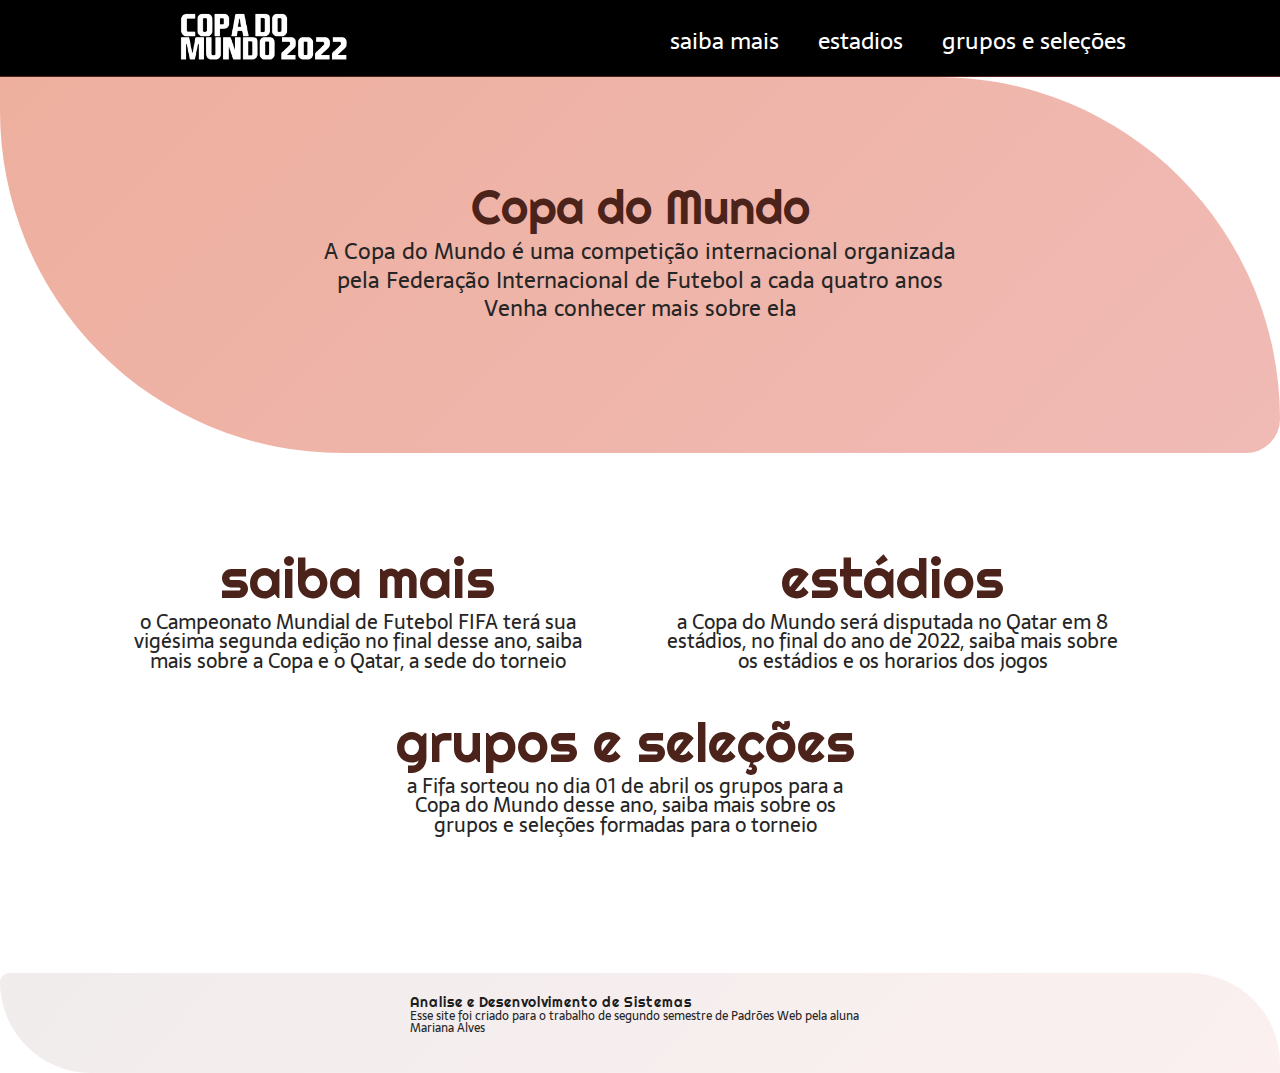
<file: index.html>
<!DOCTYPE html>
<html lang="pt-BR">

    <head>

        <meta charset="UTF-8">
        <meta http-equiv="X-UA-Compatible" content="IE=edge">
        <meta name="viewport" content="width=device-width, initial-scale=1.0">
        <meta name="description" content="Saiba tudo sobre a Copa do Mundo FIFA de 2022">
        

        <title> Copa do mundo: home </title>
        <link rel="stylesheet" type="text/css" href="index.css">

    </head>

    <body>
        
        <header class="cabecalho">

            <a href="index.html"><img class="cabecalho-imagem" src="home.png"></a>

                    <nav class="cabecalho-navegacao">
                        <a class="navegacao-menu" href="sobre.html" target="_self" > saiba mais </a>
                        <a class="navegacao-menu" href="estadios.html" target="_self" > estadios </a>
                        <a class="navegacao-menu" href="selgru.html" target="_self" > grupos e seleções </a> 
                    </nav>


        </header>

        <main class="conteudo">

            <section class="conteudo-extra">

                <div class="conteudo-extra-escrito">
                            <p class="conteudo-extra-escrito-titulo"> Copa do Mundo </p>
                            <p class="conteudo-extra-escrito-paragrafo"> A Copa do Mundo é uma competição internacional organizada pela
                            Federação Internacional de Futebol a cada quatro anos<br>
                            <p class="conteudo-extra-escrito-paragrafo"> Venha conhecer mais sobre ela </p>
                </div>

            </section>

            <br><br><br><br>

            <section class="conteudo-principal">

                <div class="conteudo-principal-escrito">

                        <a class="conteudo-principal-escrito-titulo-index"href="sobre.html" target="_blank" > saiba mais </a>
                        <p class="conteudo-principal-escrito-paragrafo"> o Campeonato Mundial de Futebol FIFA 
                            terá sua vigésima segunda edição no final desse ano, saiba mais sobre a Copa e o Qatar, a sede do torneio

                </div>

                            <div class="conteudo-principal-escrito">

                                <br>
                                <a class="conteudo-principal-escrito-titulo-index" href="estadios.html" target="_blank" > estádios </a>
                                <p class="conteudo-principal-escrito-paragrafo"> a Copa do Mundo será disputada no Qatar em 
                                    8 estádios, no final do ano de 2022, saiba mais sobre os estádios e os horarios dos 
                                    jogos</p> <br>
            
                            </div>   

            </section>

            <br>

            <section class="conteudo-principal">

                <div class="conteudo-principal-escrito">

                        <a class="conteudo-principal-escrito-titulo-index" href="selgru.html" target="_blank" > grupos e seleções </a>
                        <p class="conteudo-principal-escrito-paragrafo"> a Fifa sorteou no dia 01 de abril os grupos para a Copa do Mundo 
                            desse ano, saiba mais sobre os grupos e seleções formadas para o 
                            torneio</p><br> 

                </div>

        </section>

        <br><br><br><br>

        </main>
        
        <footer>

            <section class="conteudo-final-index">

                    <div class="conteudo-final-escrito-index">

                        <p class="conteudo-final-escrito-titulo-index"> Analise e Desenvolvimento de Sistemas </p>
                        <p class="conteudo-final-escrito-paragrafo-index"> Esse site foi criado para o trabalho de segundo semestre de Padrões Web 
                            pela aluna Mariana Alves </p><br>  

                    </div>

            </section>

        </footer>

    </body>

</html>
</file>
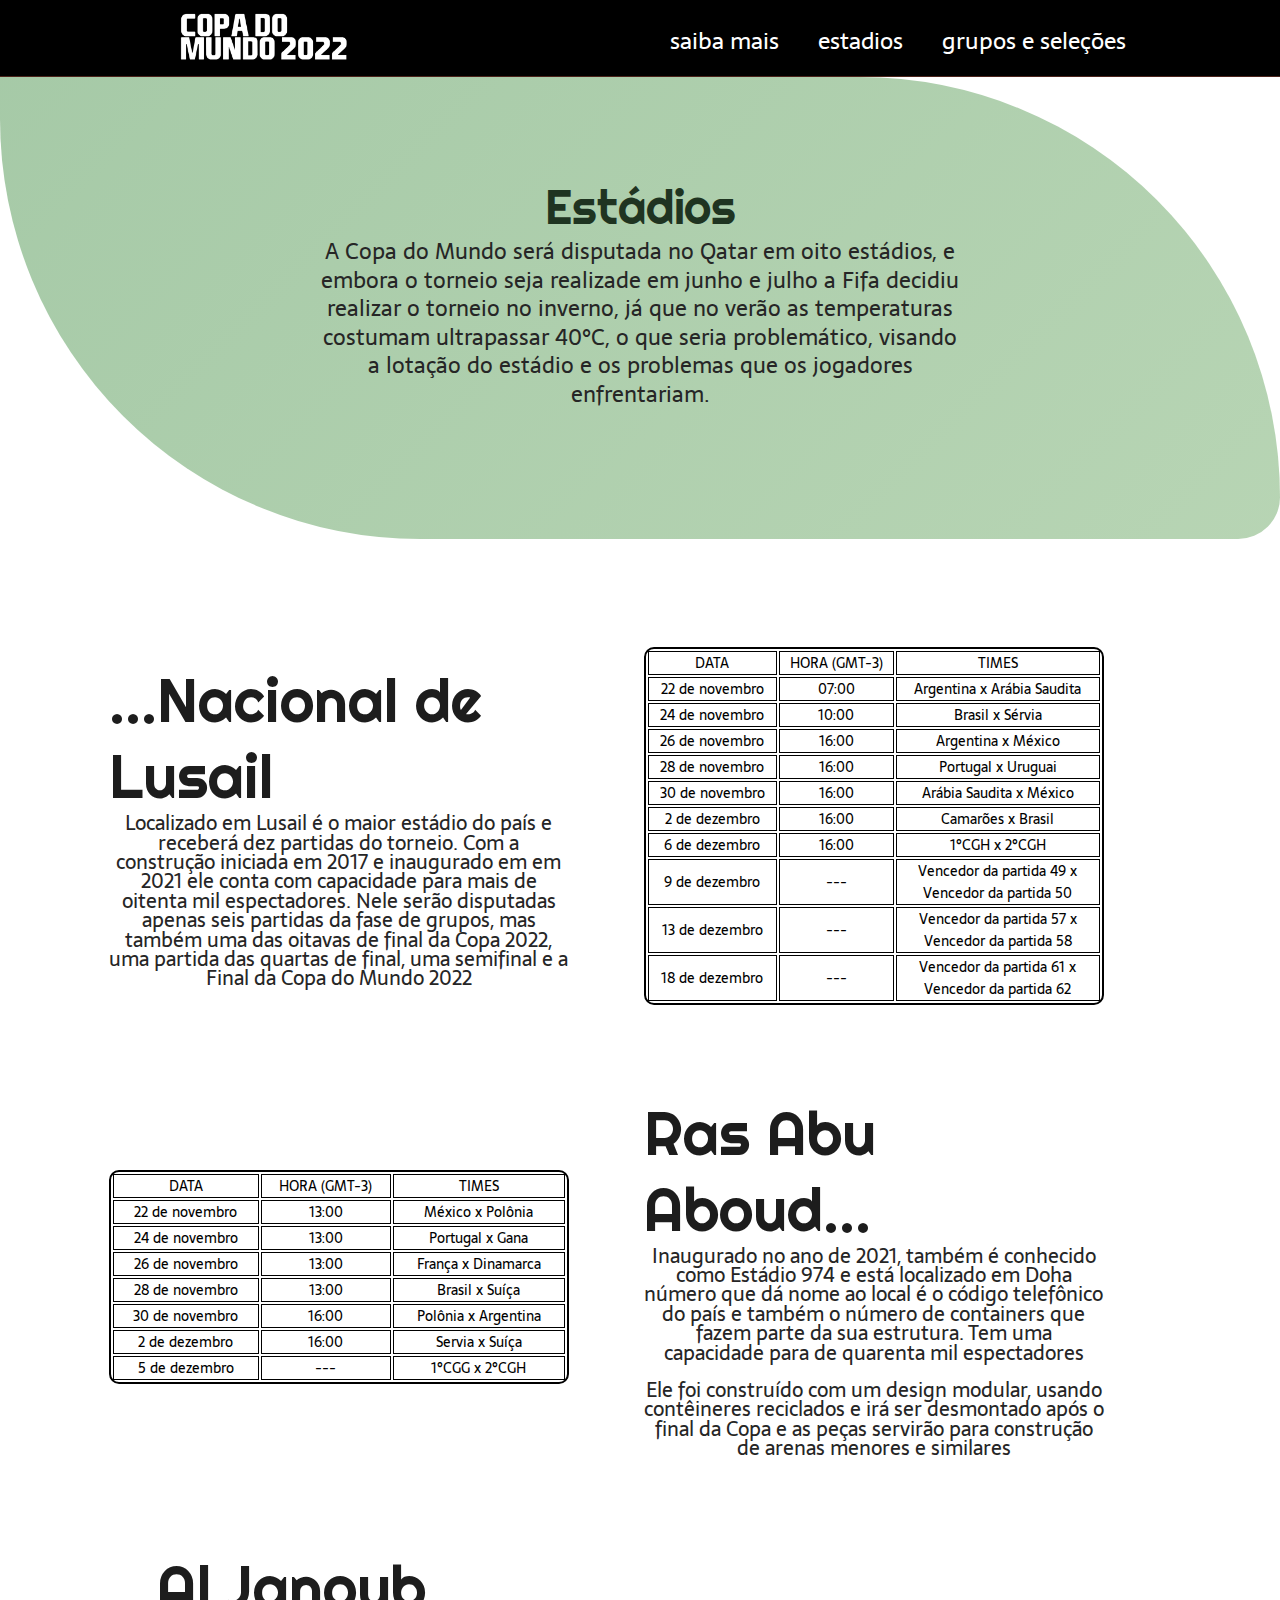
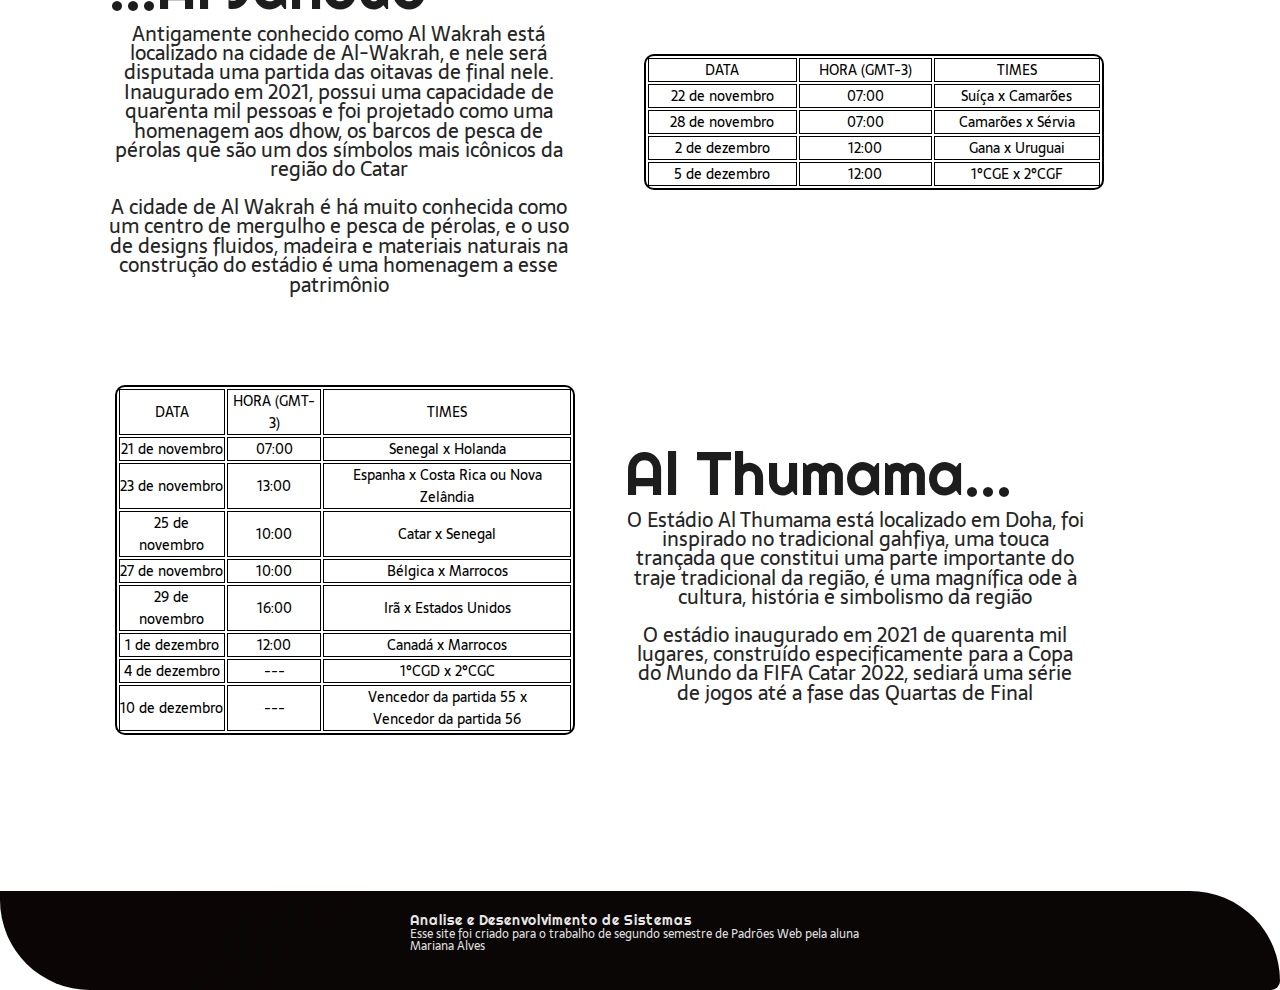
<file: estadios.html>
<!DOCTYPE html>
<html lang="pt-BR">

    <head>

        <meta charset="UTF-8">
        <meta http-equiv="X-UA-Compatible" content="IE=edge">
        <meta name="viewport" content="width=device-width, initial-scale=1.0">
        <meta name="description" content="Saiba tudo sobre a Copa do Mundo FIFA de 2022">
        

        <title> Copa do mundo: estádios </title>
        <link rel="stylesheet" type="text/css" href="index.css">

    </head>

    <body>
        
        <header class="cabecalho">

            <a href="index.html" target="_self"><img class="cabecalho-imagem" src="home.png"></a>

                    <nav class="cabecalho-navegacao">
                        <a class="navegacao-menu" href="sobre.html" target="_self" > saiba mais </a>
                        <a class="navegacao-menu" href="estadios.html" target="_self" > estadios </a>
                        <a class="navegacao-menu" href="selgru.html" target="_self" > grupos e seleções </a> 
                    </nav>


        </header>
    
        <main class="conteudo">
             
            <section class="conteudo-extra-estadios">

                    <div class="conteudo-extra-escrito">

                        <p class="conteudo-extra-escrito-titulo-estadios"> Estádios </p>
                        <p class="conteudo-extra-escrito-paragrafo"> A Copa do Mundo será disputada no Qatar em 
                            oito estádios, e embora o torneio seja realizade em junho e julho a Fifa decidiu realizar 
                            o torneio no inverno, já que no verão as temperaturas costumam ultrapassar 40°C, o que 
                            seria problemático, visando a lotação do estádio e os problemas que os jogadores enfrentariam.
                        </p>

                    </div>

            </section>

            <br><br><br><br><br><br>

            <section class="conteudo-principal">

                <div class="conteudo-principal-escrito">

                        <p class="conteudo-principal-escrito-titulo"> ...Nacional de Lusail </p>
                        <p class="conteudo-principal-escrito-paragrafo"> Localizado em Lusail é o maior estádio do país 
                            e receberá dez partidas do torneio. Com a construção iniciada em 2017 e inaugurado em 
                            em 2021 ele conta com capacidade para mais de oitenta mil espectadores. Nele serão disputadas apenas seis partidas 
                            da fase de grupos, mas também uma das oitavas de final da Copa 2022, uma partida das quartas de final, uma 
                            semifinal e a Final da Copa do Mundo 2022 </p>       
                </div>

                <br>

                <div class="conteudo-principal-escrito">

                <table class="conteudo-principal-tabela">

                    <tr class="conteudo-principal-tabela-linha">
                        <td> DATA </td>
                        <td> HORA (GMT-3) </td>
                        <td> TIMES </td>
                    </tr>

                    <tr>
                        <td> 22 de novembro </td>
                        <td> 07:00 </td>
                        <td> Argentina x Arábia Saudita </td>
                    </tr>
                    <tr>
                        <td> 24 de novembro </td>
                        <td> 10:00 </td>
                        <td> Brasil x Sérvia </td>
                    </tr>
                    <tr>
                        <td> 26 de novembro </td>
                        <td> 16:00 </td>
                        <td> Argentina x México </td>
                    </tr>
                    <tr>
                        <td> 28 de novembro </td>
                        <td> 16:00 </td>
                        <td> Portugal x Uruguai </td>
                    </tr>
                    <tr>
                        <td> 30 de novembro </td>
                        <td> 16:00 </td>
                        <td> Arábia Saudita x México </td>
                    </tr>
                    <tr>
                        <td> 2 de dezembro </td>
                        <td> 16:00 </td>
                        <td> Camarões x Brasil </td>
                    </tr>
                    <tr>
                        <td> 6 de dezembro </td>
                        <td> 16:00 </td>
                        <td> 1°CGH x 2°CGH </td>
                    </tr>
                    <tr>
                        <td> 9 de dezembro </td>
                        <td> --- </td>
                        <td> Vencedor da partida 49 x<br> Vencedor da partida 50 </td>
                    </tr>
                    <tr>
                        <td> 13 de dezembro </td>
                        <td> --- </td>
                        <td> Vencedor da partida 57 x<br> Vencedor da partida 58 </td>
                    </tr>
                    <tr>
                        <td> 18 de dezembro </td>
                        <td> --- </td>
                        <td> Vencedor da partida 61 x<br> Vencedor da partida 62 </td>
                    </tr>
                </table>

                </div>

                <br>
                
            </section>

            <br><br><br><br><br>

            <section class="conteudo-principal">

                <div class="conteudo-principal-escrito">

                    <table class="conteudo-principal-tabela">
    
                        <tr class="conteudo-principal-tabela-linha">
                        <td> DATA </td>
                        <td> HORA (GMT-3) </td>
                        <td> TIMES </td>
                    </tr>
                    <tr>
                        <td> 22 de novembro </td>
                        <td> 13:00 </td>
                        <td> México x Polônia </td>
                    </tr>
                    <tr>
                        <td> 24 de novembro </td>
                        <td> 13:00 </td>
                        <td> Portugal x Gana </td>
                    </tr>
                    <tr>
                        <td> 26 de novembro </td>
                        <td> 13:00 </td>
                        <td> França x Dinamarca </td>
                    </tr>
                    <tr>
                        <td> 28 de novembro </td>
                        <td> 13:00 </td>
                        <td> Brasil x Suíça </td>
                    </tr>
                    <tr>
                        <td> 30 de novembro </td>
                        <td> 16:00 </td>
                        <td> Polônia x Argentina </td>
                    </tr>
                    <tr>
                        <td> 2 de dezembro </td>
                        <td> 16:00 </td>
                        <td> Servia x Suíça </td>
                    </tr>
                    <tr>
                        <td> 5 de dezembro </td>
                        <td> --- </td>
                        <td> 1°CGG x 2°CGH </td>
                </table>

                </div>

                <br>

                <div class="conteudo-principal-escrito">

                    <p class="conteudo-principal-escrito-titulo"> Ras Abu Aboud... </p>
                    <p class="conteudo-principal-escrito-paragrafo"> Inaugurado no ano de 2021, também é conhecido como Estádio 974 e 
                        está localizado em Doha número que dá nome ao local é o código telefônico do país e também o número de containers 
                        que fazem parte da sua estrutura. Tem uma capacidade para de quarenta mil espectadores </p>
                        <br>
                    <p class="conteudo-principal-escrito-paragrafo"> Ele foi construído com um design modular, usando 
                        contêineres reciclados e irá ser desmontado após o final da  Copa e as peças servirão para construção 
                        de arenas menores e similares </p>       
                </div>

                <br>

            </section>

            <br><br><br><br><br>

            <section class="conteudo-principal">

                <div class="conteudo-principal-escrito">

                        <p class="conteudo-principal-escrito-titulo"> ...Al Janoub </p>
                        <p class="conteudo-principal-escrito-paragrafo"> Antigamente conhecido como Al Wakrah está localizado na cidade de Al-Wakrah, 
                            e nele será disputada uma partida das oitavas de final nele. Inaugurado em 2021, possui uma capacidade de 
                            quarenta mil pessoas e foi projetado como uma homenagem aos dhow, os barcos de pesca de pérolas que são um 
                            dos símbolos mais icônicos da região do Catar </p>
                            <br>
                            <p class="conteudo-principal-escrito-paragrafo"> A cidade de Al Wakrah é há muito conhecida como um centro de mergulho e pesca 
                            de pérolas, e o uso de designs fluidos, madeira e materiais naturais na construção do 
                            estádio é uma homenagem a esse patrimônio </p>        

                </div>

                <br>

                <div class="conteudo-principal-escrito">

                    <table class="conteudo-principal-tabela">
    
                        <tr class="conteudo-principal-tabela-linha">
                        <td> DATA </td>
                        <td> HORA (GMT-3) </td>
                        <td> TIMES </td>
                    </tr>
                    <tr>
                        <td> 22 de novembro </td>
                        <td> 07:00 </td>
                        <td> Suíça x Camarões </td>
                    </tr>
                    <tr>
                        <td> 28 de novembro </td>
                        <td> 07:00 </td>
                        <td> Camarões x Sérvia </td>
                    </tr>
                    <tr>
                        <td> 2 de dezembro </td>
                        <td> 12:00 </td>
                        <td> Gana x Uruguai </td>
                    </tr>
                    <tr>
                        <td> 5 de dezembro </td>
                        <td> 12:00 </td>
                        <td> 1°CGE x 2°CGF </td>
                    </tr>
                </table>

                </div>

                <br>

            </section>

            <br><br><br><br><br>

            <section class="conteudo-principal">

                <div class="conteudo-principal-escrito">

                    <table class="conteudo-principal-tabela">
    
                        <tr class="conteudo-principal-tabela-linha">
                        <td> DATA </td>
                        <td> HORA (GMT-3) </td>
                        <td> TIMES </td>
                    </tr>
                    <tr>
                        <td> 21 de novembro </td>
                        <td> 07:00 </td>
                        <td> Senegal x Holanda </td>
                    </tr>
                    <tr>
                        <td> 23 de novembro </td>
                        <td> 13:00 </td>
                        <td> Espanha x Costa Rica ou Nova Zelândia </td>
                    </tr>
                    <tr>
                        <td> 25 de novembro </td>
                        <td> 10:00 </td>
                        <td> Catar x Senegal </td>
                    </tr>
                    <tr>
                        <td> 27 de novembro </td>
                        <td> 10:00 </td>
                        <td> Bélgica x Marrocos </td>
                    </tr>
                    <tr>
                        <td> 29 de novembro </td>
                        <td> 16:00 </td>
                        <td> Irã x Estados Unidos </td>
                    </tr>
                    <tr>
                        <td> 1 de dezembro </td>
                        <td> 12:00 </td>
                        <td> Canadá x Marrocos </td>
                    </tr>
                    <tr>
                        <td> 4 de dezembro </td>
                        <td> --- </td>
                        <td> 1°CGD x 2°CGC </td>
                    </tr>
                    <tr>
                        <td> 10 de dezembro </td>
                        <td> --- </td>
                        <td> Vencedor da partida 55 x<br> Vencedor da partida 56 </td>
                    </tr>
                    
                </table>

                <br>

                </div>

                <div class="conteudo-principal-escrito">

                    <p class="conteudo-principal-escrito-titulo"> Al Thumama... </p>
                    <p class="conteudo-principal-escrito-paragrafo"> O Estádio Al Thumama está localizado em Doha, foi inspirado no tradicional 
                        gahfiya, uma touca trançada que constitui uma parte importante do traje tradicional da região, 
                        é uma magnífica ode à cultura, história e simbolismo da região </p>
                        <br>
                        <p class="conteudo-principal-escrito-paragrafo"> O estádio inaugurado em 2021 de quarenta mil lugares, 
                        construído especificamente para a Copa do Mundo da FIFA Catar 2022, sediará uma série de jogos até 
                        a fase das Quartas de Final </p>      
                </div>

                <br>

            </section>

            <br><br><br><br><br>

        </main>

        <footer>

            <section class="conteudo-final">

                    <div class="conteudo-final-escrito">

                        <p class="conteudo-final-escrito-titulo"> Analise e Desenvolvimento de Sistemas </p>
                        <p class="conteudo-final-escrito-paragrafo"> Esse site foi criado para o trabalho de segundo semestre de Padrões Web 
                            pela aluna Mariana Alves </p><br> 

                    </div>

            </section>

        </footer>

    </body>

</html>

</body>
</html>
</file>
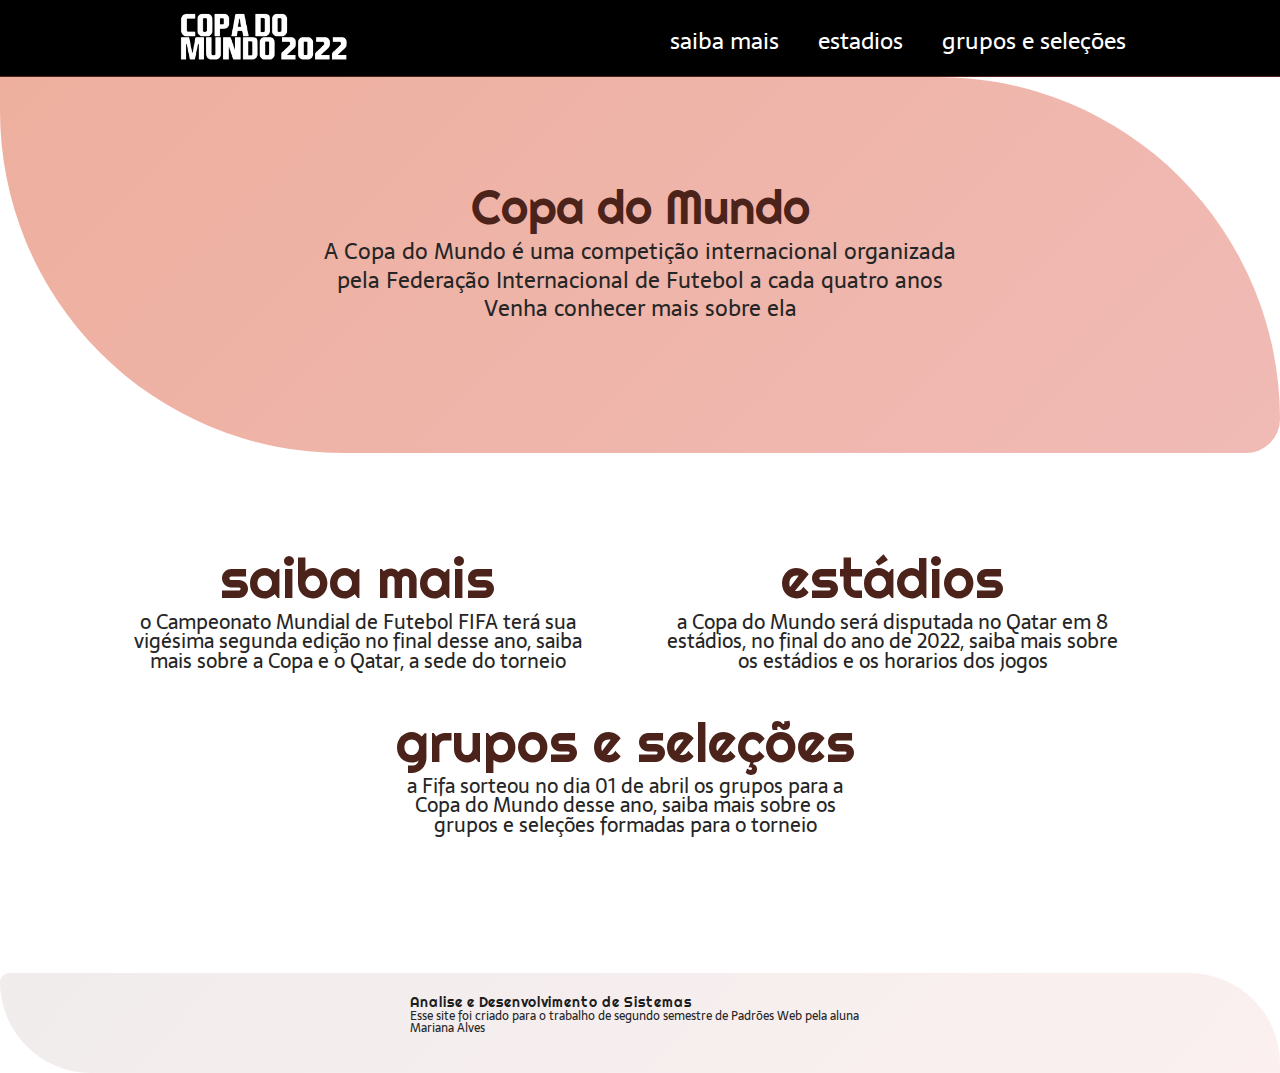
<file: home.html>
<!DOCTYPE html>
<html lang="pt-BR">

    <head>

        <meta charset="UTF-8">
        <meta http-equiv="X-UA-Compatible" content="IE=edge">
        <meta name="viewport" content="width=device-width, initial-scale=1.0">
        <meta name="description" content="Saiba tudo sobre a Copa do Mundo FIFA de 2022">
        

        <title> Copa do mundo: home </title>
        <link rel="stylesheet" type="text/css" href="home.css">

    </head>

    <body>
        
        <header class="cabecalho">

            <a href="home.html"><img class="cabecalho-imagem" src="home.png"></a>

                    <nav class="cabecalho-navegacao">
                        <a class="navegacao-menu" href="sobre.html" target="_blank" > saiba mais </a>
                        <a class="navegacao-menu" href="estadios.html" target="_blank" > estadios </a>
                        <a class="navegacao-menu" href="selgru.html" target="_blank" > grupos e seleções </a> 
                    </nav>


        </header>

        <main class="conteudo">

            <section class="conteudo-extra">

                <div class="conteudo-extra-escrito">
                            <p class="conteudo-extra-escrito-titulo"> Copa do Mundo </p>
                            <p class="conteudo-extra-escrito-paragrafo"> A Copa do Mundo é uma competição internacional organizada pela
                            Federação Internacional de Futebol a cada quatro anos<br>
                            <p class="conteudo-extra-escrito-paragrafo"> Venha conhecer mais sobre ela </p>
                </div>

            </section>

            <br><br><br><br>

            <section class="conteudo-principal">

                <div class="conteudo-principal-escrito">

                        <a class="conteudo-principal-escrito-titulo"href="sobre.html" target="_blank" > saiba mais </a>
                        <p class="conteudo-principal-escrito-paragrafo"> o Campeonato Mundial de Futebol FIFA 
                            terá sua vigésima segunda edição no final desse ano, saiba mais sobre a Copa e o Qatar, a sede do torneio

                </div>

                            <div class="conteudo-principal-escrito">

                                <br>
                                <a class="conteudo-principal-escrito-titulo" href="estadios.html" target="_blank" > estádios </a>
                                <p class="conteudo-principal-escrito-paragrafo"> a Copa do Mundo será disputada no Qatar em 
                                    8 estádios, no final do ano de 2022, saiba mais sobre os estádios e os horarios dos 
                                    jogos</p> <br>
            
                            </div>   

            </section>

            <br>

            <section class="conteudo-principal">

                <div class="conteudo-principal-escrito">

                        <a class="conteudo-principal-escrito-titulo" href="selgru.html" target="_blank" > grupos e seleções </a>
                        <p class="conteudo-principal-escrito-paragrafo"> a Fifa sorteou no dia 01 de abril os grupos para a Copa do Mundo 
                            desse ano, saiba mais sobre os grupos e seleções formadas para o 
                            torneio</p><br> 

                </div>

        </section>

        <br><br><br><br>

        </main>
        
        <footer>

            <section class="conteudo-final">

                    <div class="conteudo-final-escrito">

                        <p class="conteudo-final-escrito-titulo"> Analise e Desenvolvimento de Sistemas </p>
                        <p class="conteudo-final-escrito-paragrafo"> Esse site foi criado para o trabalho de segundo semestre de Padrões Web 
                            pela aluna Mariana Alves </p><br>  

                    </div>

            </section>

        </footer>

    </body>

</html>
</file>
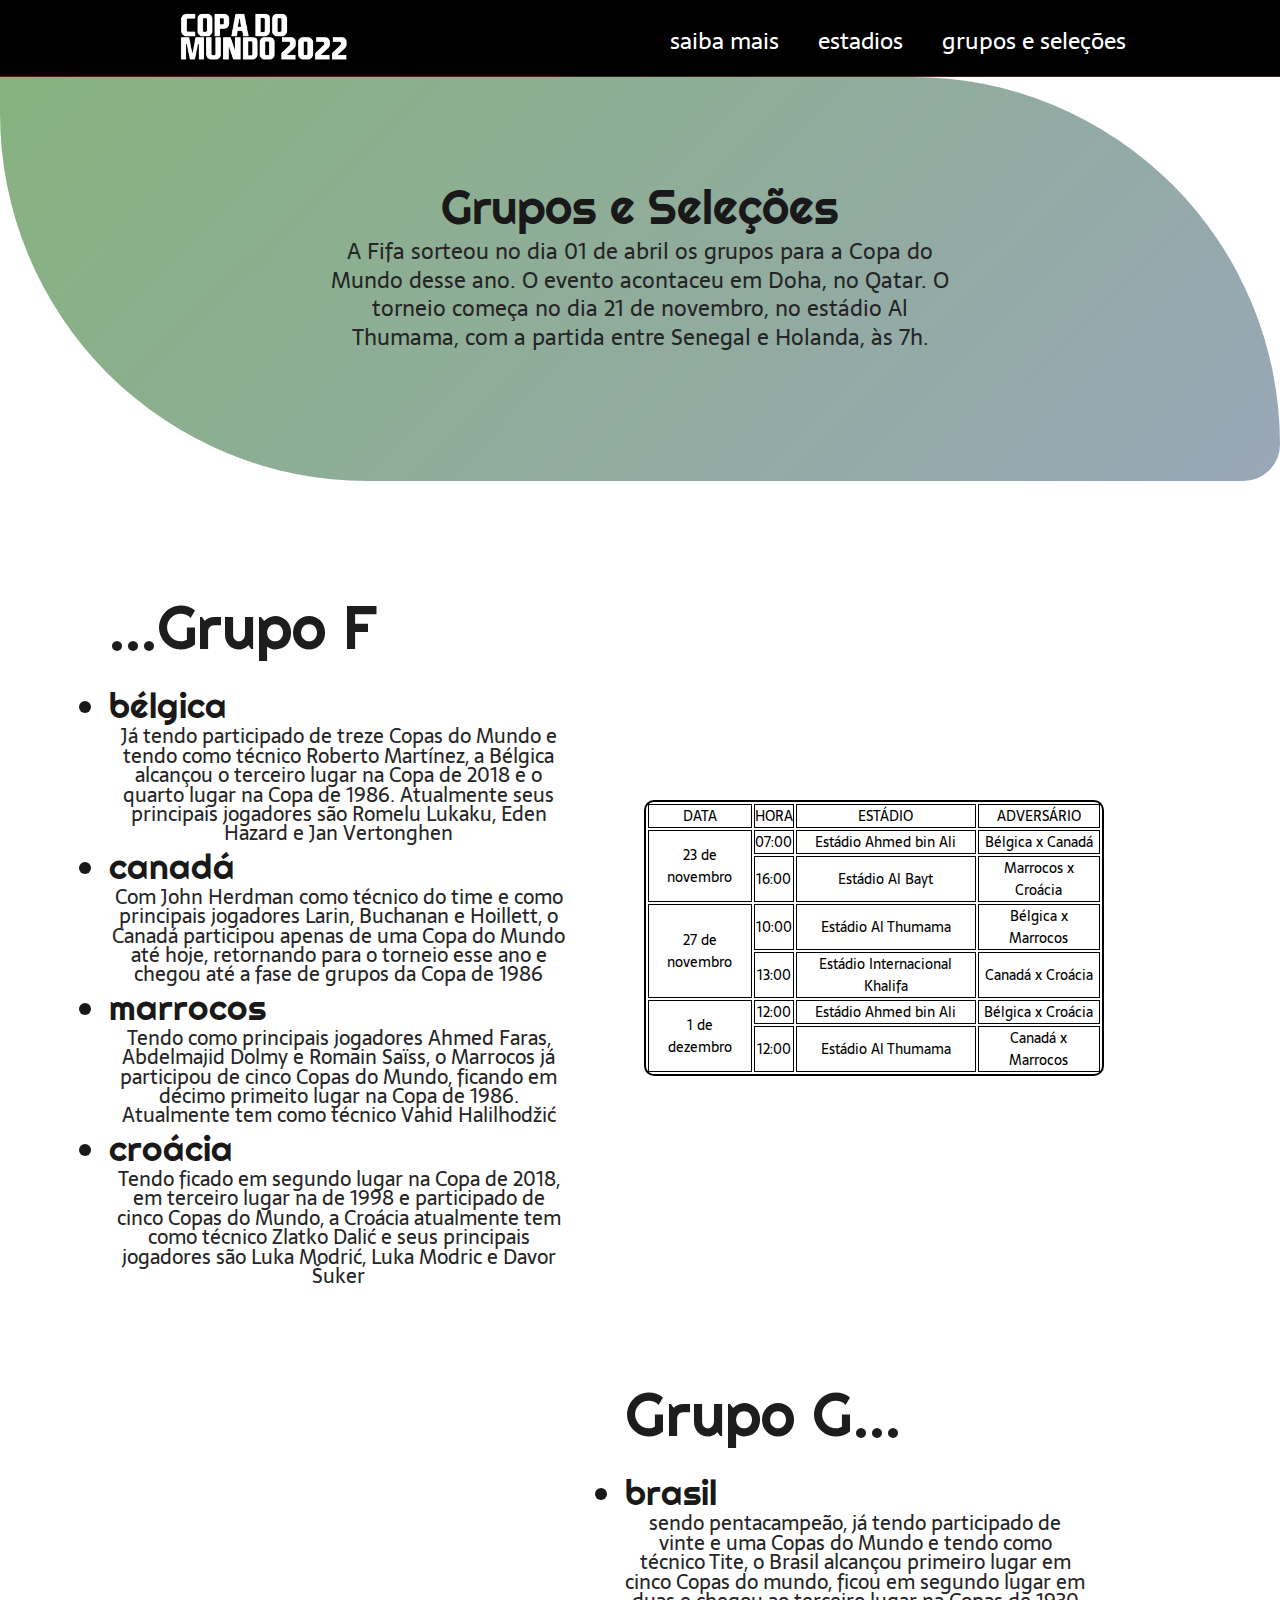
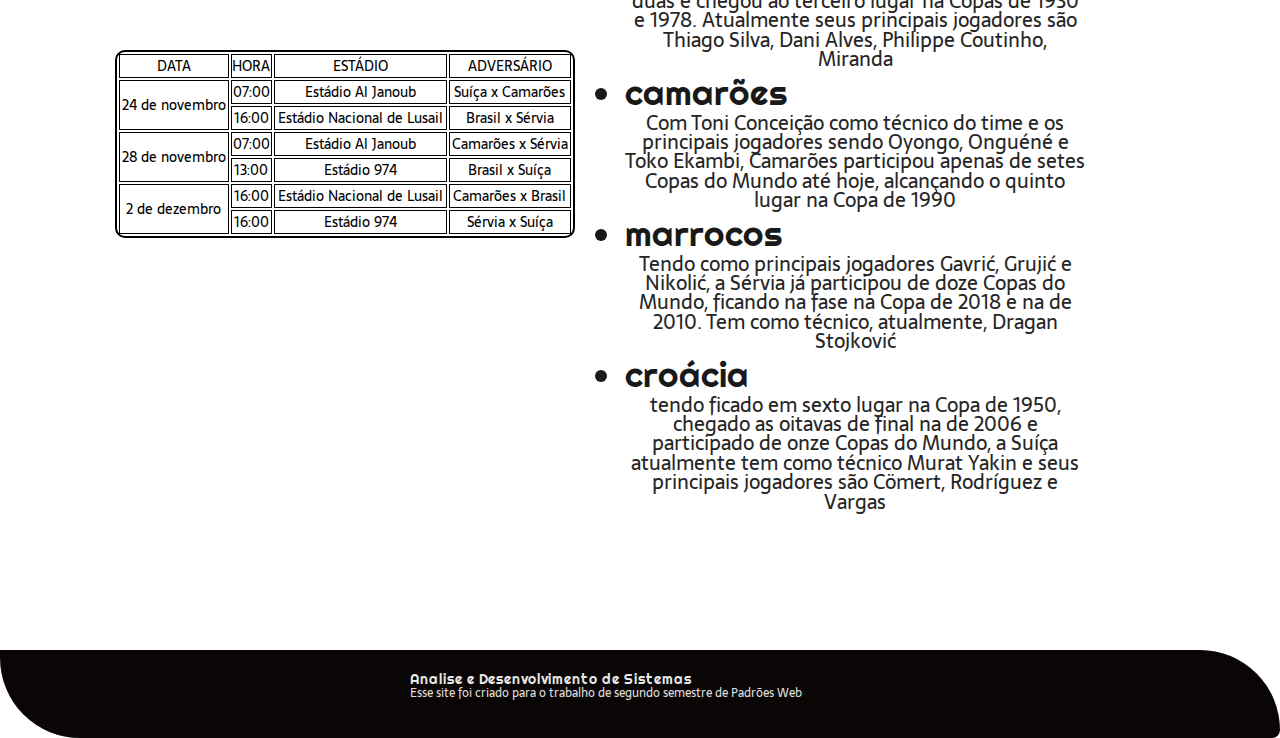
<file: selgru.html>
<!DOCTYPE html>
<html lang="pt-BR">

    <head>

        <meta charset="UTF-8">
        <meta http-equiv="X-UA-Compatible" content="IE=edge">
        <meta name="viewport" content="width=device-width, initial-scale=1.0">
        <meta name="description" content="Saiba tudo sobre a Copa do Mundo FIFA de 2022">
        

        <title> Copa do mundo: grupos e seleções </title>
        <link rel="stylesheet" type="text/css" href="index.css">

    </head>

    <body>
        
        <header class="cabecalho">

            <a href="index.html"><img class="cabecalho-imagem" src="home.png"></a>

                    <nav class="cabecalho-navegacao">
                        <a class="navegacao-menu" href="sobre.html" target="_self" > saiba mais </a>
                        <a class="navegacao-menu" href="estadios.html" target="_self" > estadios </a>
                        <a class="navegacao-menu" href="selgru.html" target="_self" > grupos e seleções </a> 
                    </nav>


        </header>
    
        <main class="conteudo">
             
            <section class="conteudo-extra-selgru">

                    <div class="conteudo-extra-escrito">

                        <p class="conteudo-extra-escrito-titulo-selgru"> Grupos e Seleções </p>
                        <p class="conteudo-extra-escrito-paragrafo"> A Fifa sorteou no dia 01 de abril os grupos para a Copa do Mundo 
                            desse ano. O evento acontaceu em Doha, no Qatar. O torneio começa no dia 21 de novembro, no estádio Al 
                            Thumama, com a partida entre Senegal e Holanda, às 7h.
                        </p>

                    </div>

            </section>

            <br><br><br><br><br><br>

            <section class="conteudo-principal">

                <div class="conteudo-principal-escrito">

                        <p class="conteudo-principal-escrito-titulo"> ...Grupo F </p>
                        <br>
                        <ul>
                        <li class="conteudo-principal-escrito-titulo-lista"> bélgica </li>
                        <p class="conteudo-principal-escrito-paragrafo"> Já tendo participado de treze Copas do Mundo 
                            e tendo como técnico Roberto Martínez, a Bélgica alcançou o terceiro lugar na Copa de 2018 e o quarto 
                            lugar na Copa de  1986. Atualmente seus principais jogadores são Romelu Lukaku, Eden Hazard e Jan Vertonghen </p>
                            
                        <li class="conteudo-principal-escrito-titulo-lista"> canadá </li>
                        <p class="conteudo-principal-escrito-paragrafo"> Com John Herdman como técnico do time e como principais 
                            jogadores Larin, Buchanan e Hoillett, o Canadá participou apenas de uma Copa do Mundo até hoje, retornando para 
                            o torneio esse ano e chegou até a fase de grupos da Copa de 1986 </p>

                        <li class="conteudo-principal-escrito-titulo-lista"> marrocos </li>       
                        <p class="conteudo-principal-escrito-paragrafo"> Tendo como principais jogadores Ahmed Faras, Abdelmajid Dolmy 
                            e Romain Saïss, o Marrocos já participou de cinco Copas do Mundo, ficando em décimo primeito lugar na Copa de 1986. 
                            Atualmente tem como técnico Vahid Halilhodžić </p>

                        <li class="conteudo-principal-escrito-titulo-lista"> croácia </li>   
                        <p class="conteudo-principal-escrito-paragrafo"> Tendo ficado em segundo lugar na Copa de 2018, em terceiro lugar na 
                            de 1998 e participado de cinco Copas do Mundo, a Croácia atualmente tem como técnico Zlatko Dalić e seus principais jogadores 
                            são Luka Modrić, Luka Modric e Davor Šuker</p>
                        </ul>     
                </div>

                <br>

                <div class="conteudo-principal-escrito">

                    <table class="conteudo-principal-tabela">
    
                    <tr class="conteudo-principal-tabela-linha">
                        <td > DATA </td>
                        <td> HORA </td>
                        <td> ESTÁDIO </td>
                        <td> ADVERSÁRIO </td>
                    </tr>
                    <tr>
                        <td rowspan="2"> 23 de novembro </td>
                        <td> 07:00 </td>
                        <td> Estádio Ahmed bin Ali </td>
                        <td> Bélgica x Canadá </td>
                    </tr>
                    <tr>
                        <td> 16:00 </td>
                        <td> Estádio Al Bayt </td>
                        <td> Marrocos x Croácia </td>
                    </tr>
                        <td rowspan="2"> 27 de novembro </td>
                        <td> 10:00 </td>
                        <td> Estádio Al Thumama </td>
                        <td> Bélgica x Marrocos </td>
                    </tr>
                    <tr>
                        <td> 13:00 </td>
                        <td> Estádio Internacional Khalifa </td>
                        <td> Canadá x Croácia </td>
                    </tr>
                    <tr>
                        <td rowspan="2"> 1 de <br> dezembro </td>
                        <td> 12:00 </td>
                        <td> Estádio Ahmed bin Ali </td>
                        <td> Bélgica x Croácia </td>
                    </tr>
                    <tr>
                        <td> 12:00 </td>
                        <td> Estádio Al Thumama </td>
                        <td> Canadá x Marrocos </td>
                    </tr>             
                    
        </table>

                </div>

                <br>

            </section>

            <br><br><br><br><br>

            <section class="conteudo-principal">

                <div class="conteudo-principal-escrito">

                    <table class="conteudo-principal-tabela">
    
                        <tr class="conteudo-principal-tabela-linha">
                            <td> DATA </td>
                            <td> HORA </td>
                            <td> ESTÁDIO </td>
                            <td> ADVERSÁRIO </td>
                        </tr>
                        <tr>
                            <td rowspan="2"> 24 de novembro </td>
                            <td> 07:00 </td>
                            <td> Estádio Al Janoub </td>
                            <td> Suíça x Camarões </td>
                        </tr>
                        <tr>
                            <td> 16:00 </td>
                            <td> Estádio Nacional de Lusail </td>
                            <td> Brasil x Sérvia </td>
                        </tr>
                        <tr>
                            <td rowspan="2"> 28 de novembro </td>
                            <td> 07:00 </td>
                            <td> Estádio Al Janoub </td>
                            <td> Camarões x Sérvia </td>
                        </tr>
                        <tr>
                            <td> 13:00 </td>
                            <td> Estádio 974 </td>
                            <td> Brasil x Suíça </td>
                        </tr>
                        <tr>
                            <td rowspan="2"> 2 de dezembro </td>
                            <td> 16:00 </td>
                            <td> Estádio Nacional de Lusail </td>
                            <td> Camarões x Brasil </td>
                        </tr>
                        <tr>
                            <td> 16:00 </td>
                            <td> Estádio 974 </td>
                            <td> Sérvia x Suíça </td>
                        </tr>

                    </table>

                </div>
                            
                    <div class="conteudo-principal-escrito">

                            <p class="conteudo-principal-escrito-titulo"> Grupo G... </p>
                            <br>
                            <ul>
                            <li class="conteudo-principal-escrito-titulo-lista"> brasil </li>
                            <p class="conteudo-principal-escrito-paragrafo"> sendo pentacampeão, já tendo participado de vinte e uma Copas do Mundo e 
                                tendo como técnico Tite, o Brasil alcançou primeiro lugar em cinco Copas do mundo, ficou em segundo lugar em duas e 
                                chegou ao terceiro lugar na Copas de 1930 e 1978. Atualmente seus principais jogadores são Thiago Silva, 
                                Dani Alves, Philippe Coutinho, Miranda </p>
                                
                            <li class="conteudo-principal-escrito-titulo-lista"> camarões </li>
                            <p class="conteudo-principal-escrito-paragrafo"> Com Toni Conceição como técnico do time e os principais jogadores 
                                sendo Oyongo, Onguéné e Toko Ekambi,  Camarões participou apenas de setes Copas do Mundo até hoje, alcançando 
                                o quinto lugar na Copa de 1990 </p>
    
                            <li class="conteudo-principal-escrito-titulo-lista"> marrocos </li>       
                            <p class="conteudo-principal-escrito-paragrafo"> Tendo como principais jogadores Gavrić, Grujić e Nikolić, a 
                                Sérvia já participou de doze Copas do Mundo, ficando na fase na Copa de 2018 e na de 2010. Tem como técnico, 
                                atualmente, Dragan Stojković </p>
    
                                <li class="conteudo-principal-escrito-titulo-lista"> croácia </li>   
                            <p class="conteudo-principal-escrito-paragrafo"> tendo ficado em sexto lugar na Copa de 1950, chegado as oitavas de 
                                final na de 2006 e participado de onze Copas do Mundo, a Suíça atualmente tem como técnico Murat Yakin e seus 
                                principais jogadores são Cömert, Rodríguez e Vargas </p>   
                            </ul>    
                    </div>

                <br>

            </section>

            <br><br><br><br><br>

        </main>

        <footer>

            <section class="conteudo-final">

                    <div class="conteudo-final-escrito">

                        <p class="conteudo-final-escrito-titulo"> Analise e Desenvolvimento de Sistemas </p>
                        <p class="conteudo-final-escrito-paragrafo"> Esse site foi criado para o trabalho de segundo semestre de Padrões Web </p><br> 

                    </div>

            </section>

        </footer>

    </body>

</html>

</body>
</html>
</file>
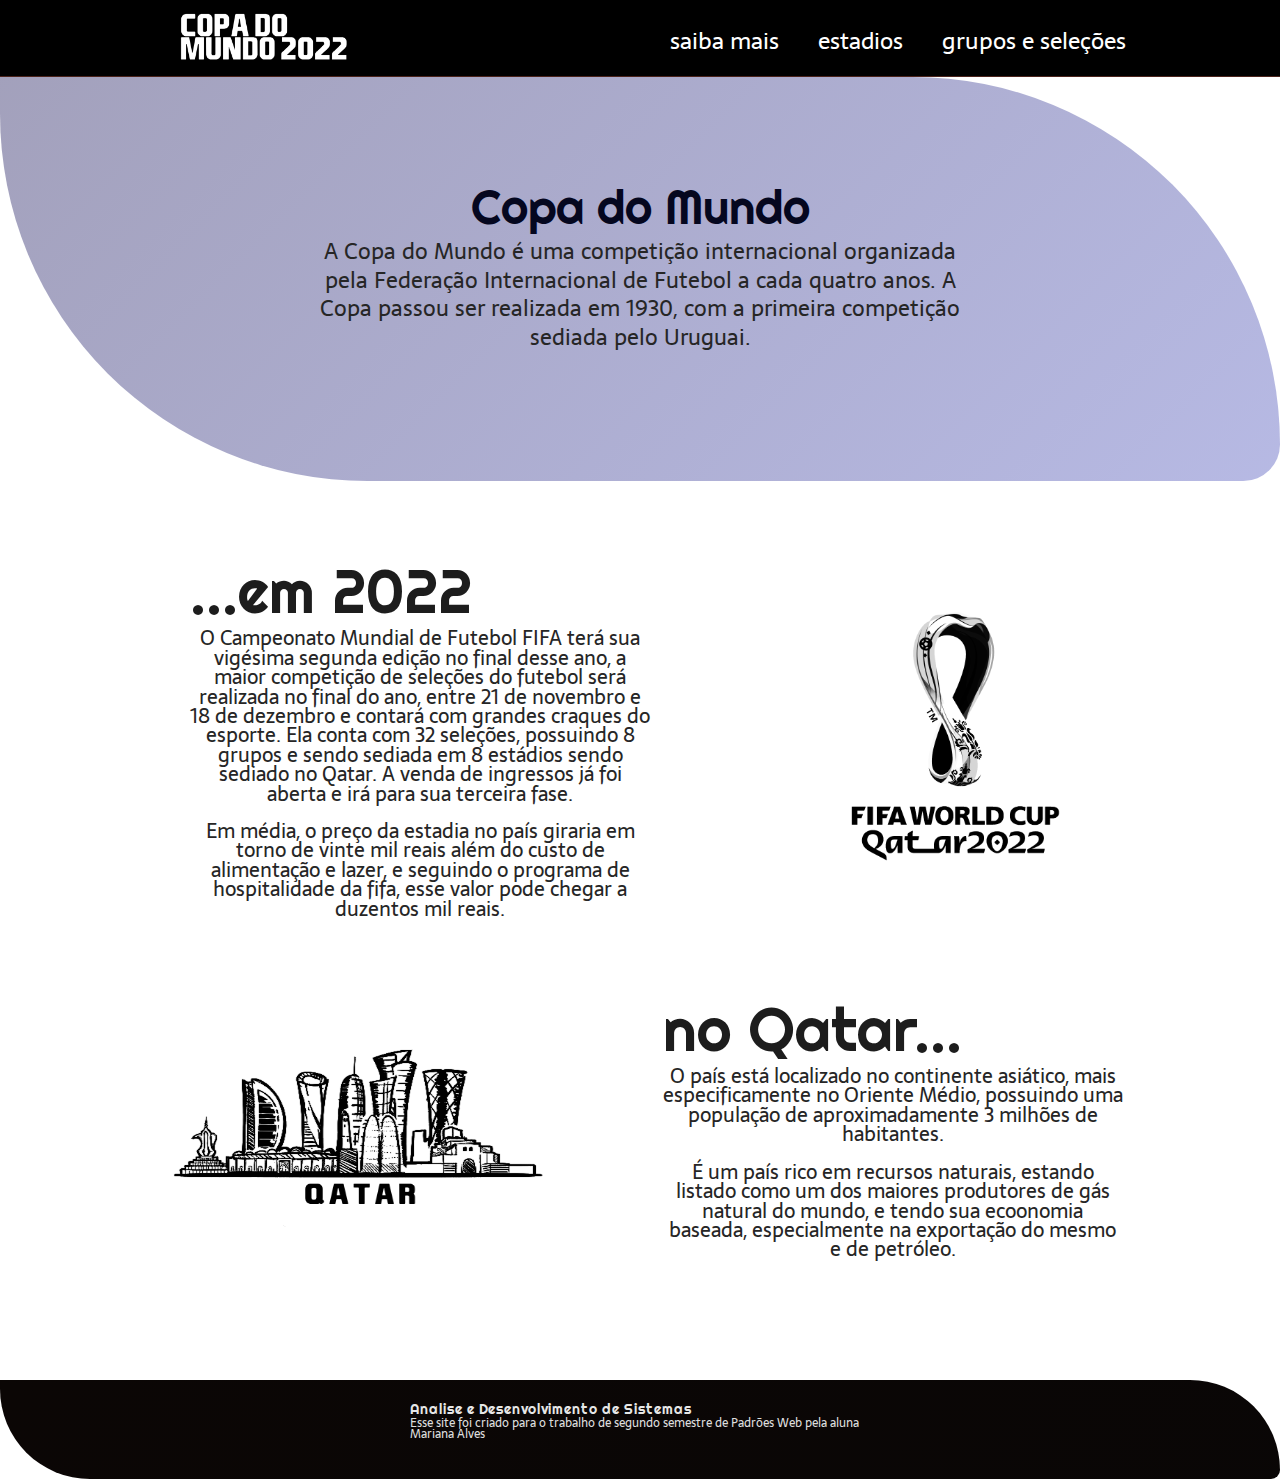
<file: sobre.html>
<!DOCTYPE html>
<html lang="pt-BR">

    <head>

        <meta charset="UTF-8">
        <meta http-equiv="X-UA-Compatible" content="IE=edge">
        <meta name="viewport" content="width=device-width, initial-scale=1.0">
        <meta name="description" content="Saiba tudo sobre a Copa do Mundo FIFA de 2022">
        

        <title> Copa do mundo: saiba mais </title>
        <link rel="stylesheet" type="text/css" href="index.css">

    </head>

    <body>
        
        <header class="cabecalho">

            <a href="index.html"><img class="cabecalho-imagem" src="home.png"></a>

                    <nav class="cabecalho-navegacao">
                        <a class="navegacao-menu" href="sobre.html" target="_self" > saiba mais </a>
                        <a class="navegacao-menu" href="estadios.html" target="_self" > estadios </a>
                        <a class="navegacao-menu" href="selgru.html" target="_self" > grupos e seleções </a> 
                    </nav>


        </header>

        <main class="conteudo">
             
            <section class="conteudo-extra-sobre">


                    <div class="conteudo-extra-escrito">
                                <p class="conteudo-extra-escrito-titulo-sobre"> Copa do Mundo </p>
                                <p class="conteudo-extra-escrito-paragrafo"> A Copa do Mundo é uma competição internacional organizada pela
                                Federação Internacional de Futebol a cada quatro anos. A Copa passou
                                ser realizada em 1930, com a primeira competição sediada pelo Uruguai. 
                    </div>

            </section>

            <br><br><br><br>

            <section class="conteudo-principal">

                <div class="conteudo-principal-escrito">

                        <p class="conteudo-principal-escrito-titulo"> ...em 2022 </p>
                        <p class="conteudo-principal-escrito-paragrafo"> O Campeonato Mundial de Futebol FIFA 
                            terá sua vigésima segunda edição no final desse ano, a maior competição de seleções do futebol 
                            será realizada no final do ano, entre 21 de novembro e 18 de dezembro e contará 
                            com grandes craques do esporte. Ela conta com 32 seleções, possuindo 8 grupos e 
                            sendo sediada em 8 estádios sendo sediado no Qatar. A venda de ingressos já foi 
                            aberta e irá para sua terceira fase.</p><br> 
                            <p class="conteudo-principal-escrito-paragrafo">Em média, o preço da estadia no país giraria em 
                            torno de vinte mil reais além do custo de alimentação e lazer, e seguindo o programa de hospitalidade 
                            da fifa, esse valor pode chegar a duzentos mil reais.</p>

                </div>

                            <img class="conteudo-principal-imagem" src="fifa-2022.png" alt="copa dois mil e vinte dois">   

            </section>

            <br><br><br><br>

            <section class="conteudo-principal">

                <div class="conteudo-principal-escrito">
 
                        <img class="conteudo-principal-imagem-dois" src="qatar.png" alt="vetor qatar">

                </div>

                <div class="conteudo-principal-escrito">

                    <p class="conteudo-principal-escrito-titulo"> no Qatar... </p>
                    <p class="conteudo-principal-escrito-paragrafo"> O país está localizado no continente asiático, mais 
                        especificamente no Oriente Médio, possuindo uma população de aproximadamente 
                        3 milhões de habitantes.</p> <br>
                        <p class="conteudo-principal-escrito-paragrafo"> É um país rico em recursos naturais, estando listado 
                        como um dos maiores produtores de gás natural do mundo, e tendo sua ecoonomia baseada, 
                        especialmente na exportação do mesmo e de petróleo.</p>
                </div>

            </section>

            <br><br><br><br>

        </main>
        
        <footer>

            <section class="conteudo-final">

                    <div class="conteudo-final-escrito">

                        <p class="conteudo-final-escrito-titulo"> Analise e Desenvolvimento de Sistemas </p>
                        <p class="conteudo-final-escrito-paragrafo"> Esse site foi criado para o trabalho de segundo semestre de Padrões Web 
                            pela aluna Mariana Alves </p><br>  

                    </div>

            </section>

        </footer>

    </body>

</html>

    </body>
</html>
</file>
<file: index.css>
@import url('https://fonts.googleapis.com/css2?family=Righteous&family=Sarala:wght@400;700&display=swap');

* {
    margin: 0;
    padding: 0;
    box-sizing: border-box;
    text-decoration: none;
  }
  
            html, body {
                width: 100%;
                height:100%;
            }



                                /* GERAL GERAL GERAL GERAL GERAL GERAL*/
                                /* GERAL GERAL GERAL GERAL GERAL GERAL*/
                                /* GERAL GERAL GERAL GERAL GERAL GERAL*/

                                .cabecalho {
                                    display: flex;
                                    flex-direction: row;
                                    align-items: center;
                                    justify-content: space-around;
                                    width: 100%;
                                    height: 76px;
                                    padding-top: 6px;
                                    background-color: black;
                                }


                                        .cabecalho-imagem {
                                            height: 72px;
                                            width: auto;
                                        }

                                        .cabecalho-navegacao {
                                            display: flex;
                                            gap: 39px;
                                            color: #fff;
                                            font-size: 30px;
                                            font-weight: 700;
                                        }

                                        .navegacao-menu {
                                            font-family: 'Sarala', sans-serif;
                                            color: #fff;
                                            font-weight: 400;
                                            font-size: 23px;
                                        }


                                .conteudo {
                                    margin-bottom: 48px;
                                    border-top: 0.4px solid #4c231b;
                                }


                                    .conteudo-extra {
                                        font-size: 100%;
                                        background: linear-gradient(-45deg, #dbdbdb, #bb9d92, #d22b284e, #d12d0061);
                                        background-size: 400% 400%;
                                        animation: gradient 15s ease infinite;
                                        padding-bottom: 130px;
                                        padding-top: 30px;
                                        border-radius: 0px 502px 50px 502px;
                                    }
                                        @keyframes gradient {
                                            0% {
                                                background-position: 0% 50%;
                                            }
                                            50% {
                                                background-position: 100% 50%;
                                            }
                                            100% {
                                                background-position: 0% 50%;
                                            }
                                        }  


                                        .conteudo-extra-escrito-paragrafo {
                                            font-family: 'Sarala', sans-serif;
                                            text-align: center;
                                            color: #262626;
                                            font-weight:300;
                                            line-height: 130%;
                                            font-size: 22px;
                                            padding-right: 25%;
                                            padding-left: 25%;
                                        }


                                    .conteudo-principal {
                                        display: flex;
                                        flex-direction: row;
                                        align-items: center;
                                        justify-content: space-around;
                                        margin-right: 120px;
                                        margin-left: 90px;
                                    }


                                        .conteudo-principal-escrito {
                                            display: flex;
                                            flex-direction: column;
                                            flex-wrap: wrap;
                                            flex-basis: 460px;
                                        }
                                                
                                            .conteudo-principal-escrito-titulo {
                                                font-family: 'Righteous', cursive;
                                                font-weight: 400;
                                                font-size: 60px;
                                                color: #1d1d1d;
                                            }
                                                
                                            .conteudo-principal-escrito-paragrafo {
                                                font-family: 'Sarala', sans-serif;
                                                font-weight: 400;
                                                font-size: 20px;
                                                line-height: 97%;
                                                text-align: center;
                                                color: #262626;
                                            }


                                                .conteudo-final {
                                                    display: flex;
                                                    flex-direction: row;
                                                    align-items: center;
                                                    justify-content: space-around;
                                                    font-size: 100%;
                                                    background: linear-gradient(-45deg, #111111, #000000, #090606, #0b0605);
                                                    background-size: 400% 400%;
                                                    animation: gradient 15s ease infinite;
                                                    padding-bottom: 20px;
                                                    padding-top: 20px;
                                                    border-radius: 0px 502px 50px 502px;
                                                }
        
                                                    @keyframes gradient {
                                                        0% {
                                                        background-position: 0% 50%;
                                                            }
                                                        50% {
                                                        background-position: 100% 50%;
                                                            }
                                                        100% {
                                                        background-position: 0% 50%;
                                                        }
                                                    }
                                                        
        
                                                        .conteudo-final-escrito {
                                                            display: flex;
                                                            flex-direction: column;
                                                            flex-wrap: wrap;
                                                            flex-basis: 460px;
                                                        }
                                                                            
                                                        .conteudo-final-escrito-titulo {
                                                            font-family: 'Righteous', cursive;
                                                            font-weight: 400;
                                                            font-size: 14px;
                                                            text-align: left;
                                                            color: #e6e6e6;
                                                        }
                                                                            
                                                            .conteudo-final-escrito-paragrafo {
                                                                font-family: 'Sarala', sans-serif;
                                                                font-weight: 400;
                                                                font-size: 12px;
                                                                line-height: 97%;
                                                                text-align: left;
                                                                color: #dddddd;
                                                            }



                                /* INDEX INDEX INDEX INDEX INDEX INDEX*/
                                /* INDEX INDEX INDEX INDEX INDEX INDEX*/
                                /* INDEX INDEX INDEX INDEX INDEX INDEX*/
                                    .conteudo-final-index {
                                    display: flex;
                                    flex-direction: row;
                                    align-items: center;
                                    justify-content: space-around;
                                    font-size: 100%;
                                    background: linear-gradient(-45deg, #ffffff9a, #ffdddd61, #ffb2b22f, #b9a3a334);
                                    background-size: 400% 400%;
                                    animation: gradient 15s ease infinite;
                                    padding-bottom: 20px;
                                    padding-top: 20px;
                                    border-radius: 50px 502px 0px 502px;
                                    }
                                    @keyframes gradient {
                                        0% {
                                        background-position: 0% 50%;
                                            }
                                        50% {
                                        background-position: 100% 50%;
                                            }
                                        100% {
                                        background-position: 0% 50%;
                                        }
                                    }

                                    .conteudo-extra-escrito-titulo {
                                        font-family: 'Righteous', cursive;
                                        color: #4c231b;
                                        font-weight: 400;
                                        text-align: center;
                                        font-size: 47px;
                                        padding-top: 70px;
                                    }
                    
                                    .conteudo-final-escrito-index {
                                            display: flex;
                                            flex-direction: column;
                                            flex-wrap: wrap;
                                            flex-basis: 460px;
                                    }
                                        
                                    .conteudo-final-escrito-titulo-index {
                                            font-family: 'Righteous', cursive;
                                            font-weight: 400;
                                            font-size: 14px;
                                            text-align: left;
                                            color: #1e1e1e;
                                    }
                                        
                                    .conteudo-final-escrito-paragrafo-index {
                                            font-family: 'Sarala', sans-serif;
                                            font-weight: 400;
                                            font-size: 12px;
                                            line-height: 97%;
                                            text-align: left;
                                            color: #262626;
                                    }
                                    .conteudo-principal-escrito-titulo-index {
                                        font-family: 'Righteous', cursive;
                                        font-weight: 400;
                                        font-size: 55px;
                                        text-align: center;
                                        color: #4c231b;
                                    }



                                /* SELGRU SELGRU SELGRU SELGRU SELGRU*/
                                /* SELGRU SELGRU SELGRU SELGRU SELGRU*/
                                /* SELGRU SELGRU SELGRU SELGRU SELGRU*/
                                            .conteudo-extra-selgru {
                                            font-size: 100%;
                                            background: linear-gradient(-45deg, #dbdbdb, #bb9292, #17208069, #2373158c);
                                            background-size: 400% 400%;
                                            animation: gradient 15s ease infinite;
                                            padding-bottom: 130px;
                                            padding-top: 30px;
                                            border-radius: 0px 502px 50px 502px;
                                            }
                                            @keyframes gradient {
                                                0% {
                                                background-position: 0% 50%;
                                                    }
                                                50% {
                                                background-position: 100% 50%;
                                                    }
                                                100% {
                                                background-position: 0% 50%;
                                                }
                                            }

                                            .conteudo-extra-escrito-titulo-selgru {
                                                font-family: 'Righteous', cursive;
                                                color: #191919;
                                                font-weight: 400;
                                                text-align: center;
                                                font-size: 47px;
                                                padding-top: 70px;
                                            }

                                            .conteudo-principal-escrito-titulo-lista {
                                                font-family: 'Righteous', cursive;
                                                font-weight: 400;
                                                font-size: 35px;
                                                color: #191919;
                                            }

                                            .conteudo-principal-tabela {
                                                color: black;
                                                text-align: center;
                                                border: 2px solid;
                                                border-radius: 10px;
                                            }

                                            td{
                                                font-family: 'Sarala', sans-serif;
                                                font-size: 14px;
                                                color: black;
                                                text-align: center;
                                                border: 1px solid;
                                            }
                                /* SOBRE SOBRE SOBRE SOBRE SOBRE SOBRE*/
                                /* SOBRE SOBRE SOBRE SOBRE SOBRE SOBRE*/
                                /* SOBRE SOBRE SOBRE SOBRE SOBRE SOBRE*/
                                        .conteudo-extra-sobre {
                                            font-size: 100%;
                                            background: linear-gradient(-45deg, #dbdbdb, #92a1bb, #2836d24e, #0c074e61);
                                            background-size: 400% 400%;
                                            animation: gradient 15s ease infinite;
                                            padding-bottom: 130px;
                                            padding-top: 30px;
                                            border-radius: 0px 502px 50px 502px;
                                        }
                                        @keyframes gradient {
                                            0% {
                                            background-position: 0% 50%;
                                                }
                                            50% {
                                            background-position: 100% 50%;
                                                }
                                            100% {
                                            background-position: 0% 50%;
                                            }
                                        }

                                        .conteudo-extra-escrito-titulo-sobre {
                                            font-family: 'Righteous', cursive;
                                            color: #05071f;
                                            font-weight: 400;
                                            text-align: center;
                                            font-size: 47px;
                                            padding-top: 70px;
                                        }

                                        .conteudo-principal-imagem {
                                            height: 250px;
                                            width: auto;
                                        }

                                        .conteudo-principal-imagem-dois {
                                            height: 250px; 
                                            padding-top: 20px; 
                                            width: auto;
                                        }
                                /* ESTADIOS ESTADIOS ESTADIOS ESTADIOS*/
                                /* ESTADIOS ESTADIOS ESTADIOS ESTADIOS*/
                                /* ESTADIOS ESTADIOS ESTADIOS ESTADIOS*/
                                        .conteudo-extra-estadios {
                                    font-size: 100%;
                                    background: linear-gradient(-45deg, #dbdbdb, #95bb92, #2780174e, #15731861);
                                    background-size: 400% 400%;
                                    animation: gradient 15s ease infinite;
                                    padding-bottom: 130px;
                                    padding-top: 30px;
                                    border-radius: 0px 502px 50px 502px;
                                        }
                                        @keyframes gradient {
                                        0% {
                                        background-position: 0% 50%;
                                            }
                                        50% {
                                        background-position: 100% 50%;
                                            }
                                        100% {
                                        background-position: 0% 50%;
                                        }
                                        }

                                        .conteudo-extra-escrito-titulo-estadios {
                                            font-family: 'Righteous', cursive;
                                            color: #1f3421;
                                            font-weight: 400;
                                            text-align: center;
                                            font-size: 47px;
                                            padding-top: 70px;
                                        }

                                        .conteudo-principal-tabela {
                                            color: black;
                                            text-align: center;
                                            border: 2px solid;
                                            border-radius: 10px;
                                        }

                                        td{
                                            font-family: 'Sarala', sans-serif;
                                            font-size: 14px;
                                            color: black;
                                            text-align: center;
                                            border: 1px solid;
                                        }
</file>
<file: home.css>
@import url('https://fonts.googleapis.com/css2?family=Righteous&family=Sarala:wght@400;700&display=swap');

* {
    margin: 0;
    padding: 0;
    box-sizing: border-box;
    text-decoration: none;
  }
  
            html, body {
                width: 100%;
                height:100%;
            }


                                .cabecalho {
                                    display: flex;
                                    flex-direction: row;
                                    align-items: center;
                                    justify-content: space-around;
                                    width: 100%;
                                    height: 76px;
                                    padding-top: 6px;
                                    background-color: black;
                                }


                                        .cabecalho-imagem {
                                            height: 72px;
                                            width: auto;
                                        }

                                        .cabecalho-navegacao {
                                            display: flex;
                                            gap: 39px;
                                            color: #fff;
                                            font-size: 30px;
                                            font-weight: 700;
                                        }

                                        .navegacao-menu {
                                            font-family: 'Sarala', sans-serif;
                                            color: #fff;
                                            font-weight: 400;
                                            font-size: 23px;
                                        }


                                .conteudo {
                                    margin-bottom: 48px;
                                    border-top: 0.4px solid #4c231b;
                                }


                                    .conteudo-extra {
                                        font-size: 100%;
                                        background: linear-gradient(-45deg, #dbdbdb, #bb9d92, #d22b284e, #d12d0061);
                                        background-size: 400% 400%;
                                        animation: gradient 15s ease infinite;
                                        padding-bottom: 130px;
                                        padding-top: 30px;
                                        border-radius: 0px 502px 50px 502px;
                                    }
                                        @keyframes gradient {
                                            0% {
                                                background-position: 0% 50%;
                                            }
                                            50% {
                                                background-position: 100% 50%;
                                            }
                                            100% {
                                                background-position: 0% 50%;
                                            }
                                        }     


                                        .conteudo-extra-escrito-titulo {
                                            font-family: 'Righteous', cursive;
                                            color: #4c231b;
                                            font-weight: 400;
                                            text-align: center;
                                            font-size: 47px;
                                            padding-top: 70px;
                                        }

                                        .conteudo-extra-escrito-paragrafo {
                                            font-family: 'Sarala', sans-serif;
                                            text-align: center;
                                            color: #262626;
                                            font-weight:300;
                                            line-height: 130%;
                                            font-size: 22px;
                                            padding-right: 25%;
                                            padding-left: 25%;
                                        }


                                    .conteudo-principal {
                                        display: flex;
                                        flex-direction: row;
                                        align-items: center;
                                        justify-content: space-around;
                                        margin-right: 120px;
                                        margin-left: 90px;
                                    }


                                        .conteudo-principal-escrito {
                                            display: flex;
                                            flex-direction: column;
                                            flex-wrap: wrap;
                                            flex-basis: 460px;
                                        }
                                                
                                            .conteudo-principal-escrito-titulo {
                                                font-family: 'Righteous', cursive;
                                                font-weight: 400;
                                                font-size: 55px;
                                                text-align: center;
                                                color: #4c231b;
                                            }
                                                
                                            .conteudo-principal-escrito-paragrafo {
                                                font-family: 'Sarala', sans-serif;
                                                font-weight: 400;
                                                font-size: 20px;
                                                line-height: 97%;
                                                text-align: center;
                                                color: #262626;
                                            }


                                        .conteudo-final {
                                            display: flex;
                                            flex-direction: row;
                                            align-items: center;
                                            justify-content: space-around;
                                            font-size: 100%;
                                            background: linear-gradient(-45deg, #ffffff9a, #ffdddd61, #ffb2b22f, #b9a3a334);
                                            background-size: 400% 400%;
                                            animation: gradient 15s ease infinite;
                                            padding-bottom: 20px;
                                            padding-top: 20px;
                                            border-radius: 50px 502px 0px 502px;
                                        }
                                            @keyframes gradient {
                                                0% {
                                                background-position: 0% 50%;
                                                    }
                                                50% {
                                                background-position: 100% 50%;
                                                    }
                                                100% {
                                                background-position: 0% 50%;
                                                }
                                            }

                            
                                                .conteudo-final-escrito {
                                                    display: flex;
                                                    flex-direction: column;
                                                    flex-wrap: wrap;
                                                    flex-basis: 460px;
                                                }
                                                
                                                .conteudo-final-escrito-titulo {
                                                    font-family: 'Righteous', cursive;
                                                    font-weight: 400;
                                                    font-size: 14px;
                                                    text-align: left;
                                                    color: #1e1e1e;
                                                }
                                                
                                                .conteudo-final-escrito-paragrafo {
                                                    font-family: 'Sarala', sans-serif;
                                                    font-weight: 400;
                                                    font-size: 12px;
                                                    line-height: 97%;
                                                    text-align: left;
                                                    color: #262626;
                                                }
</file>
